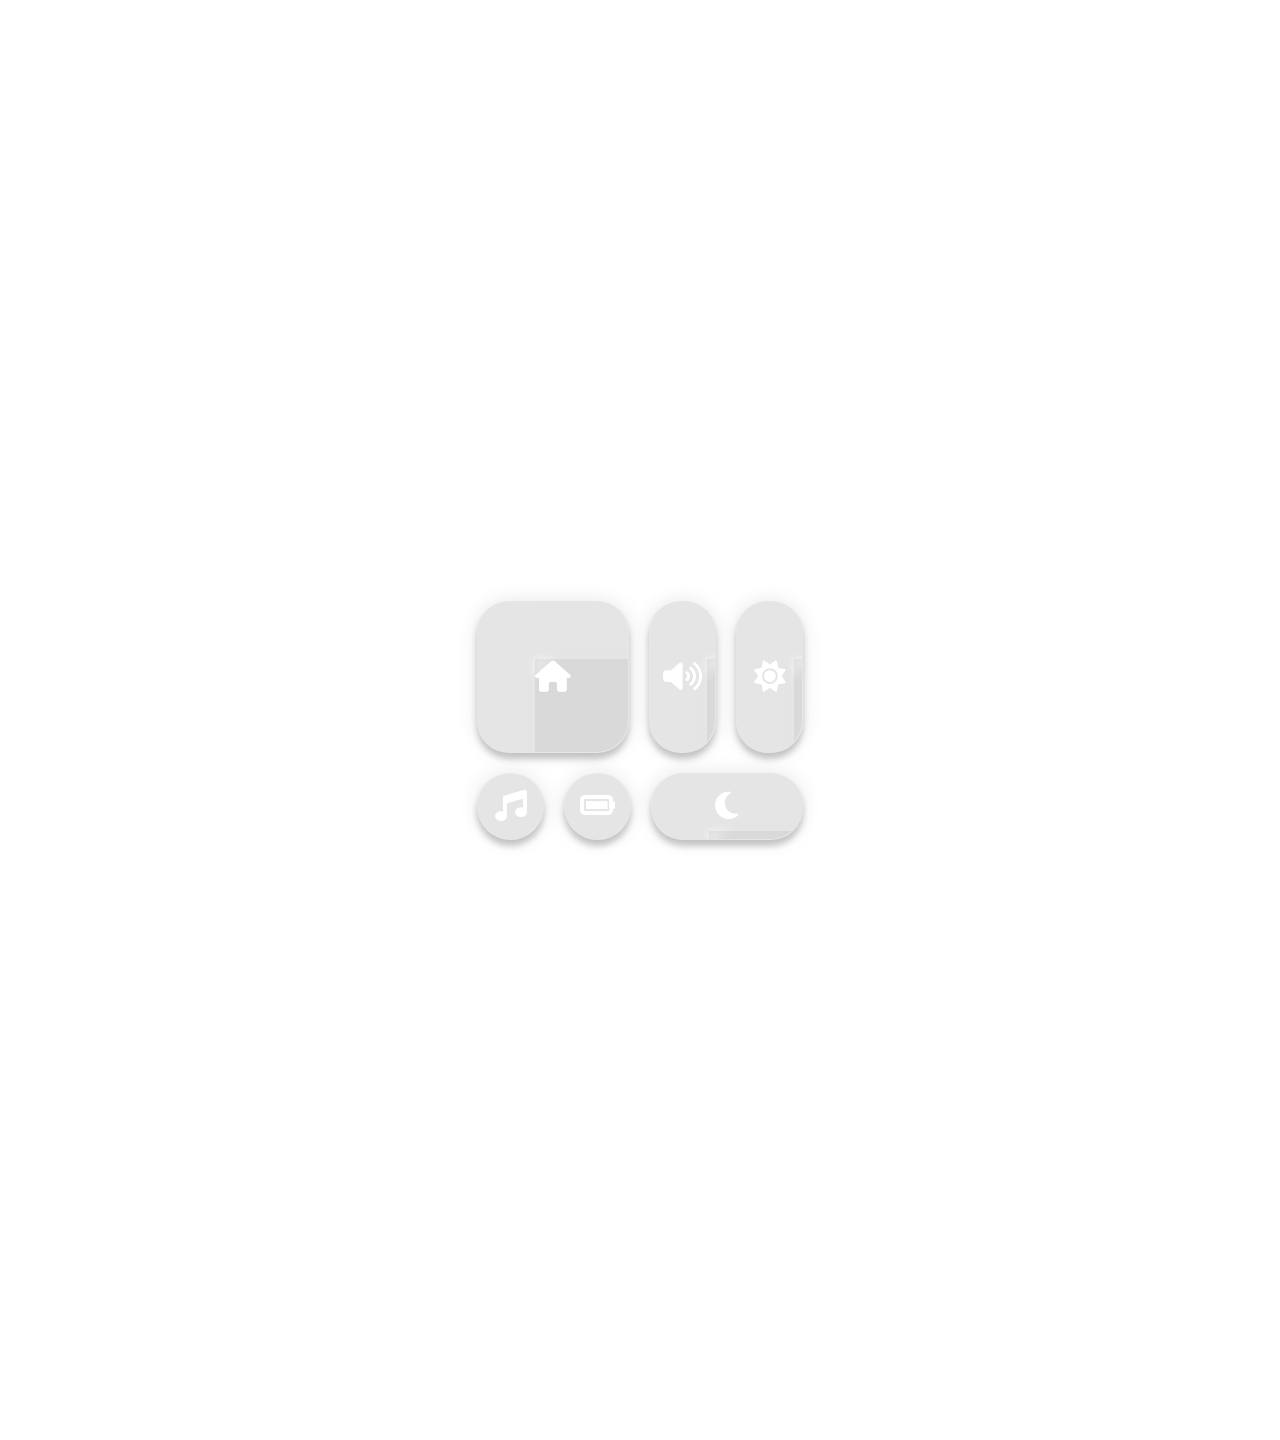
<file: liquid_glass/index.html>
<!DOCTYPE html>
<html lang="pt-BR">
<head>
    <meta charset="UTF-8">
    <meta name="viewport" content="width=device-width, initial-scale=1.0">
    <title>Liquid Glass - Efeito Isolado</title>
    <link rel="shortcut icon" href="https://cdn-icons-png.flaticon.com/256/896/896123.png" type="image/x-icon">
    <link rel="stylesheet" href="style.css">
    <link rel="stylesheet" href="https://cdnjs.cloudflare.com/ajax/libs/font-awesome/6.5.2/css/all.min.css" integrity="sha512-SnH5WK+bZxgPHs44uWIX+LLJAJ9/2PkPKZ5QiAj6Ta86w+fsb2TkcmfRyVX3pBnMFcV7oQPJkl9QevSCWr3W6A==" crossorigin="anonymous" referrerpolicy="no-referrer" />
</head>
<body>
    <svg width="0" height="0" style="position: absolute; left: -10000px;">
        <defs>
          <filter id="lensFilter">
            <feTurbulence type="fractalNoise" baseFrequency="0.02 0.02" numOctaves="1" result="turbulence" primitiveUnits="userSpaceOnUse"/>
            
            <feFlood flood-color="#808080" result="midGray"/>
            
            <feImage 
              href="data:image/svg+xml,<svg xmlns='http://www.w3.org/2000/svg'><radialGradient id='g' cx='.5' cy='.5' r='.75'><stop offset='20%' stop-color='black'/><stop offset='100%' stop-color='white'/></radialGradient><rect width='1' height='1' fill='url(%23g)'/></svg>"
              x="0" y="0" width="100%" height="100%"
              preserveAspectRatio="none"
              result="vignetteMask"
            />
            
            <feComposite in="midGray" in2="vignetteMask" operator="out" result="centerGray"/>
            
            <feComposite in="turbulence" in2="vignetteMask" operator="in" result="edgeTurbulence"/>
            
            <feMerge result="finalMap">
              <feMergeNode in="centerGray"/>
              <feMergeNode in="edgeTurbulence"/>
            </feMerge>
            
            <feDisplacementMap in="SourceGraphic" in2="finalMap" scale="200" xChannelSelector="G" yChannelSelector="B" primitiveUnits="userSpaceOnUse"/>
          </filter>
        </defs>
    </svg>

    <div class="row1">
      <div class="liquid-glass icon1">
          <div class="liquid-glass-background"></div>
          <div class="liquid-glass-content icon1"><i class="fa-solid fa-house"></i></div>
      </div>
      <div class="liquid-glass icon2">
          <div class="liquid-glass-background"></div>
          <div class="liquid-glass-content icon2"><i class="fa-solid fa-volume-high"></i></div>
      </div>
      <div class="liquid-glass icon2">
          <div class="liquid-glass-background"></div>
          <div class="liquid-glass-content icon2"><i class="fa-solid fa-sun"></i></div>
      </div>
    </div>
    <div class="row2">
      <div class="liquid-glass icon3">
          <div class="liquid-glass-background"></div>
          <div class="liquid-glass-content icon3"><i class="fa-solid fa-music"></i></div>
      </div>
      <div class="liquid-glass icon3">
          <div class="liquid-glass-background"></div>
          <div class="liquid-glass-content icon3"><i class="fa-solid fa-battery-full"></i></div>
      </div>
      <div class="liquid-glass icon4">
          <div class="liquid-glass-background"></div>
          <div class="liquid-glass-content icon4"><i class="fa-solid fa-moon"></i></div>
      </div>
    </div>

</body>
</html>
</file>
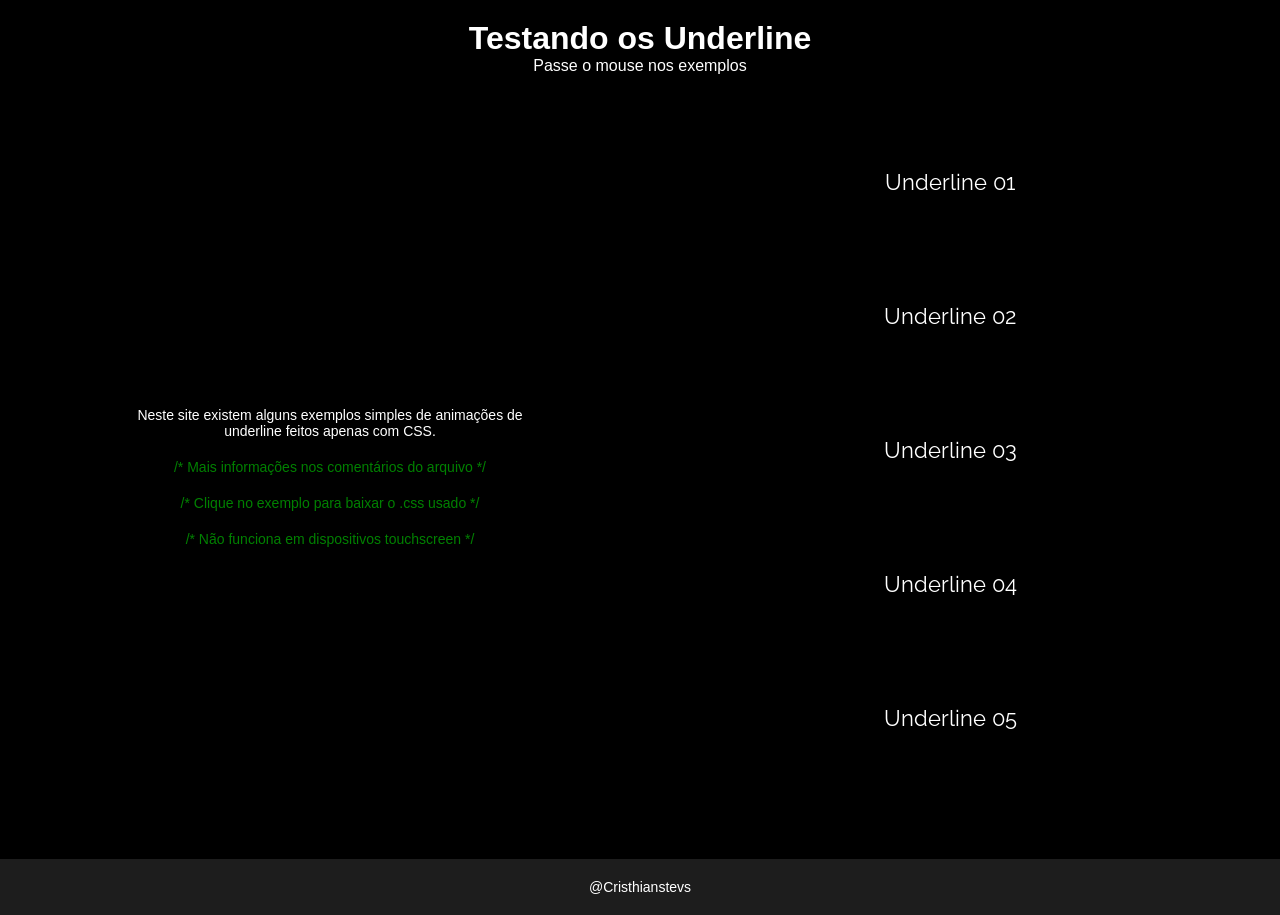
<file: underline_animado/index.html>
<!DOCTYPE html>
<html lang="pt-br">
<head>
    <meta charset="UTF-8">
    <meta name="viewport" content="width=device-width, initial-scale=1.0">
    <title>Underline</title>
    <link rel="stylesheet" href="css/underline01.css">
    <link rel="stylesheet" href="css/underline02.css">
    <link rel="stylesheet" href="css/underline03.css">
    <link rel="stylesheet" href="css/underline04.css">
    <link rel="stylesheet" href="css/underline05.css">
    <link rel="stylesheet" href="css/style_page.css">
</head>
<body>
    <header>
        <h1>Testando os Underline</h1>
        <p>Passe o mouse nos exemplos</p>
    </header>
    <main>
        <article>
            <div class="container">
                <p><a href="css/underline01.css" class="animated-underline-01" download>Underline 01</a></p>
            </div>
            <div class="container">
                <p><a href="css/underline02.css" class="animated-underline-02" download>Underline 02</a></p>
            </div>
            <div class="container">
                <p><a href="css/underline03.css" class="animated-underline-03" download>Underline 03</a></p>
            </div>
            <div class="container">
                <p><a href="css/underline04.css" class="animated-underline-04" download>Underline 04</a></p>
            </div>
            <div class="container">
                <p><a href="css/underline05.css" class="animated-underline-05" download>Underline 05</a></p>
            </div>
        </article>
        <section>

            <p>Neste site existem alguns exemplos simples de animações de underline feitos apenas com CSS.</p>

            
            <div class="comments">
                <p>/* Mais informações nos comentários do arquivo */</p>
                <p>/* Clique no exemplo para baixar o .css usado */</p>
                <p>/* Não funciona em dispositivos touchscreen */</p>
            </div>

        </section>
    </main>
    <footer>
        <p><a href="https://github.com/Cristhianstevs" class="animated-underline-01" target="_blank">@Cristhianstevs</a></p>
    </footer>
</body>
</html>
</file>
<file: liquid_glass/style.css>
@property --angle {
  syntax: "<angle>";
  inherits: false;
  initial-value: -75deg;
}

* {
    margin: 0;
    padding: 0;
    font-family: system-ui, -apple-system, BlinkMacSystemFont, 'Segoe UI', Roboto, Oxygen, Ubuntu, Cantarell, 'Open Sans', 'Helvetica Neue', sans-serif;
    color: #fff;
}

/* https://img.freepik.com/fotos-gratis/pessoas-desfrutando-de-bebida-de-guarana-ao-ar-livre_23-2150765672.jpg */
/* https://img.freepik.com/fotos-gratis/decorar-o-espaco-com-palmeiras-e-plantas-caseiras-palmeiras-perto-da-parede-sob-a-luz-do-sol-do-patio_166373-6591.jpg?t=st=1760921062~exp=1760924662~hmac=ff678873a713460c8cef966c0fa3355daeca9c210557b3ca88fed1882d3057db&w=2000 */


body {
    background: url('https://img.freepik.com/fotos-gratis/decorar-o-espaco-com-palmeiras-e-plantas-caseiras-palmeiras-perto-da-parede-sob-a-luz-do-sol-do-patio_166373-6591.jpg?t=st=1760921062~exp=1760924662~hmac=ff678873a713460c8cef966c0fa3355daeca9c210557b3ca88fed1882d3057db&w=2000') no-repeat center center;
    background-attachment: fixed;
    background-size: cover;
    height: 160vh; 
    display: flex;
    justify-content: center;
    align-items: center;
    gap: 20px;
    flex-direction: column;
}

.row1, .row2 {
    display: flex;
    gap: 20px;
    flex-direction: row;
}

.icon1, .icon2, .icon3, .icon4 {
    font-weight: 500;
    font-size: 1.4em;
    display: flex;
    justify-content: center;
    align-items: center;
    cursor: pointer;
}
.icon1 {
    aspect-ratio: 1/1;
    height: 150px;
    border-radius: 2rem;
}
.icon2 {
    aspect-ratio: 1/2.3;
    height: 150px;
    border-radius: 2rem;
}

.icon3 {
    aspect-ratio: 1/1;
    height: 65px;
    border-radius: 50%;
}

.icon4 {
    aspect-ratio: 2.3/1;
    height: 65px;
    border-radius: 2rem;
}

.liquid-glass {
    position: fixed;
    background: rgba(0, 0, 0, 0.1);
    border: 1px solid rgba(255, 255, 255, 0.05);
    box-shadow: 0 6px 6px rgba(0, 0, 0, 0.2), 0 0 20px rgba(0, 0, 0, 0.1);
    overflow: hidden;
    position: relative;
    transition: transform 400ms cubic-bezier(0.25, 1, 0.5, 1);
}

.liquid-glass:hover {
    transform: scale(0.98);
}

.liquid-glass::before {
    content: "";
    position: absolute;
    z-index: 2;
    inset: 0;
    border-radius: 2rem;
    padding: 1px;
    
    background: conic-gradient(
      from var(--angle) at 50% 50%,
      transparent 0%,
      rgba(255, 255, 255, 0.05) 5% 15%,
      transparent 25%
    );
    
    -webkit-mask: linear-gradient(#fff 0 0) content-box, linear-gradient(#fff 0 0);
            mask: linear-gradient(#fff 0 0) content-box, linear-gradient(#fff 0 0);
    -webkit-mask-composite: xor;
            mask-composite: exclude;

    transition: --angle 500ms ease-in-out;
}

.liquid-glass:hover::before {
    --angle: -255deg;
}

.liquid-glass-background {
    position: absolute;
    top: 0;
    left: 0;
    width: 100%;
    height: 100%;
    background: rgba(0, 0, 0, 0.05);
    backdrop-filter: blur(4px) saturate(100%);
    filter: url(#lensFilter);
    z-index: 1;
}

.liquid-glass-content {
    position: relative;
    z-index: 3;
    width: 100%;
    height: 100%;
}

.liquid-glass-content::after {
    content: '';
    position: absolute;
    z-index: 4;
    top: 0;
    left: -50%;
    width: 40%;
    height: 100%;
    
    background: linear-gradient(
      90deg,
      transparent,
      rgba(255, 255, 255, 0.009),
      transparent
    );
    
    transform: skewX(-25deg);
    transition: left 600ms cubic-bezier(0.25, 1, 0.5, 1);
}

.liquid-glass:hover .liquid-glass-content::after {
    left: 110%;
}
</file>
<file: underline_animado/css/underline01.css>
@charset "UTF-8";

/* Animação de Underline - Centro para as Laterais */
/* Para que a animação funcine atribua a classe "animated-underline-01" à tag desejada */

.animated-underline-01 {
    text-decoration: none;
    color: #000;
    position: relative;
    display: inline-block;
}
.animated-underline-01::after {
    content: '';
    position: absolute;
    width: 0;
    height: 2px;
    background-color: #000;
    left: 50%;
    bottom: -3px;
    transform-origin: center;
    transition: width 0.4s ease-in-out;
}
.animated-underline-01:hover::after {
    width: 100%;
    left: 50%;
    transform: none;
    transform-origin: center;
}
.animated-underline-01::after {
    transition: width 0.4s ease-in-out, left 0.4s ease-in-out;
}
.animated-underline-01:hover::after {
    width: 100%;
    left: 0;
}
</file>
<file: underline_animado/css/underline02.css>
@charset "UTF-8";

/* Animação de Underline - Esquerda para Direita | Direita para Esqurda */
/* Para que a animação funcine atribua a classe "animated-underline-02" à tag desejada */

.animated-underline-02 {
    text-decoration: none;
    color: #000;
    position: relative;
    display: inline-block;
}
.animated-underline-02::after {
    content: '';
    position: absolute;
    width: 0;
    height: 2px;
    background-color: #000;
    left: 0;
    bottom: -3px;
    transition: width 0.4s ease-in-out;
}
.animated-underline-02:hover::after {
    width: 100%;
    left: 0;
}
</file>
<file: underline_animado/css/underline03.css>
@charset "UTF-8";

/* Animação de Underline - Direita para Esquerda | Equerda para Direita */
/* Para que a animação funcine atribua a classe "animated-underline-03" à tag desejada */

.animated-underline-03 {
    text-decoration: none;
    color: #000;
    position: relative;
    display: inline-block;
}
.animated-underline-03::after {
    content: '';
    position: absolute;
    width: 0;
    height: 2px;
    background-color: #000;
    right: 0;
    bottom: -3px;
    transition: width 0.4s ease-in-out;
}
.animated-underline-03:hover::after {
    width: 100%;
    right: 0;
}
</file>
<file: underline_animado/css/underline04.css>
@charset "UTF-8";

/* Animação de Underline - Esquerda para Direita | Esquerda para Direita */
/* Para que a animação funcine atribua a classe "animated-underline-04" à tag desejada */

.animated-underline-04 {
    text-decoration: none;
    color: #000;
    position: relative;
    display: inline-block;
}
.animated-underline-04::after {
    content: '';
    position: absolute;
    width: 0;
    height: 2px;
    background-color: #000;
    right: 0;
    bottom: -3px;
    transition: width 0.4s ease-in-out;
}
.animated-underline-04:hover::after {
    width: 100%;
    left: 0;
}
</file>
<file: underline_animado/css/underline05.css>
@charset "UTF-8";

/* Animação de Underline - Direita para Esquerda | Direita para Esqurda */
/* Para que a animação funcine atribua a classe "animated-underline-05" à tag desejada */

.animated-underline-05 {
    text-decoration: none;
    color: #000;
    position: relative;
    display: inline-block;
}
.animated-underline-05::after {
    content: '';
    position: absolute;
    width: 0;
    height: 2px;
    background-color: #000;
    right: 100%;
    bottom: -3px;
    transition: width 0.4s ease-in-out;
    transform: translateX(100%);
}
.animated-underline-05:hover::after {
    width: 100%;
    left: 100%;
    transform: translateX(-100%);
}
.animated-underline-05::after {
    transition: width 0.4s ease-in-out;
}
</file>
<file: underline_animado/css/style_page.css>
@charset "UTF-8";
@import url('https://fonts.googleapis.com/css2?family=Raleway:ital,wght@0,100..900;1,100..900&display=swap');

* {
    margin: 0;
    padding: 0;
}
body {
    font-family: 'Segoe UI', Tahoma, Geneva, Verdana, sans-serif;
    background-color: #000;
    color: #fff;
}
.comments {
    color: green;
}



header {
    text-align: center;
    padding: 20px;
    color: #fff;
}



main {
    background-color: #000;
    font-family: 'Raleway';
    display: flex;
    justify-content: space-between;
    flex-direction: row-reverse;
    padding: 20px;
}
main article {
    display: flex;
    flex-direction: column;
    justify-content: center;
    width: 100%;
    height: 90%;
    padding: 0 0 6vh 0;
}
main article .container {
    padding: 6vh 0;
    text-align: center;
}
main article .container p {
    font-weight: 400;
    font-size: 1.4em;
}
main section {
    display: flex;
    justify-content: center;
    flex-direction: column;
    align-items: center;
    margin: auto;
    width: 100%;
}
main section p {
    font-family: 'Segoe UI', Tahoma, Geneva, Verdana, sans-serif;
    text-align: center;
    max-width: 400px;
    font-size: 14px;
    padding: 10px 0;
}



/* Informar nas CSS */

main article .container p a {
    text-decoration: none;
    color: #fff;
}
/* ---------------- */



footer {
    background-color: #1d1d1d;
    text-align: center;
    font-weight: 100;
    padding: 20px;
}
footer .comments {
    padding-bottom: 5px;
}
footer p {
    font-size: 14px;
}
footer p a {
    text-decoration: none;
}
footer p .animated-underline-01::after {
    background-color: #fff;
    height: 1px;
    bottom: -1px;
}



.animated-underline-01 {
    color: #fff;
}
.animated-underline-01::after, .animated-underline-02::after, .animated-underline-03::after, .animated-underline-04::after, .animated-underline-05::after {
    background-color: #0d29ca;
}



@media (width < 750px) {

    main {
        flex-direction: column;
    }
    main section {
        display: flex;
        align-content: center;
        flex-wrap: wrap;
        padding: 0;
        margin: 0;
    }

}
</file>
